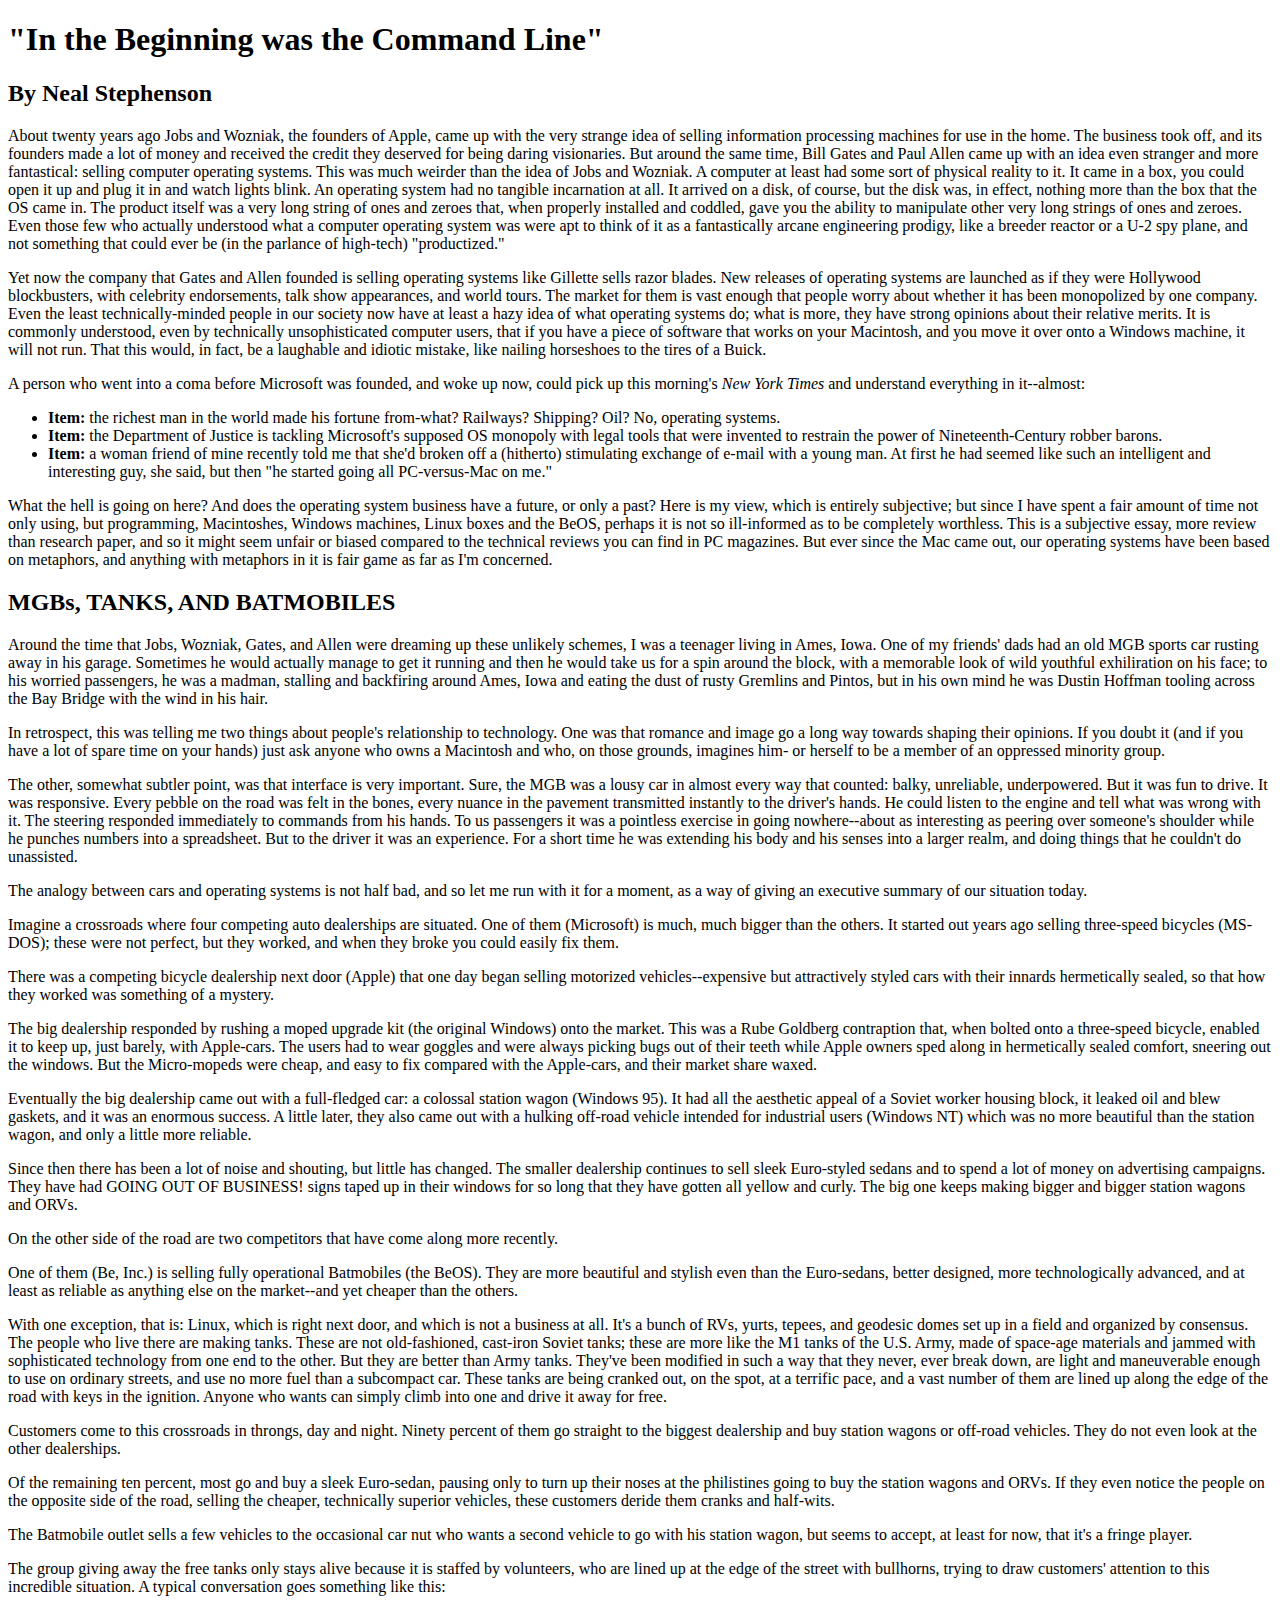
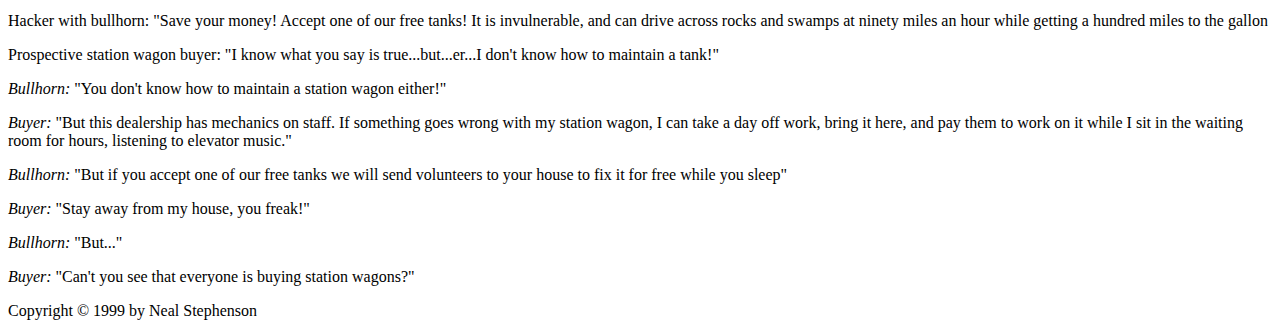
<file: week01/index.html>
<!DOCTYPE html>
<html>
<head>
<title>The Command Line</title>
</head>
<body>

<h1>"In the Beginning was the Command Line"</h1>

<h2>By Neal Stephenson</h2>

<p>About twenty years ago Jobs and Wozniak, the founders of Apple, came up with the very strange idea of selling information processing machines for use in the home. The business took off, and its founders made a lot of money and received the credit they deserved for being daring visionaries. But around the same time, Bill Gates and Paul Allen came up with an idea even stranger and more fantastical: selling computer operating systems. This was much weirder than the idea of Jobs and Wozniak. A computer at least had some sort of physical reality to it. It came in a box, you could open it up and plug it in and watch lights blink. An operating system had no tangible incarnation at all. It arrived on a disk, of course, but the disk was, in effect, nothing more than the box that the OS came in. The product itself was a very long string of ones and zeroes that, when properly installed and coddled, gave you the ability to manipulate other very long strings of ones and zeroes. Even those few who actually understood what a computer operating system was were apt to think of it as a fantastically arcane engineering prodigy, like a breeder reactor or a U-2 spy plane, and not something that could ever be (in the parlance of high-tech) "productized."</p>

<p>Yet now the company that Gates and Allen founded is selling operating systems like Gillette sells razor blades. New releases of operating systems are launched as if they were Hollywood blockbusters, with celebrity endorsements, talk show appearances, and world tours. The market for them is vast enough that people worry about whether it has been monopolized by one company. Even the least technically-minded people in our society now have at least a hazy idea of what operating systems do; what is more, they have strong opinions about their relative merits. It is commonly understood, even by technically unsophisticated computer users, that if you have a piece of software that works on your Macintosh, and you move it over onto a Windows machine, it will not run. That this would, in fact, be a laughable and idiotic mistake, like nailing horseshoes to the tires of a Buick.</p>

<p>A person who went into a coma before Microsoft was founded, and woke up now, could pick up this morning's <em>New York Times</em> and understand everything in it--almost:</p>

<ul>
  <li><strong>Item:</strong> the richest man in the world made his fortune from-what? Railways? Shipping? Oil? No, operating systems.</li>
  <li><strong>Item:</strong> the Department of Justice is tackling Microsoft's supposed OS monopoly with legal tools that were invented to restrain the power of Nineteenth-Century robber barons.</li>
  <li><strong>Item:</strong> a woman friend of mine recently told me that she'd broken off a (hitherto) stimulating exchange of e-mail with a young man. At first he had seemed like such an intelligent and interesting guy, she said, but then "he started going all PC-versus-Mac on me."</li>
</ul>

<p>What the hell is going on here? And does the operating system business have a future, or only a past? Here is my view, which is entirely subjective; but since I have spent a fair amount of time not only using, but programming, Macintoshes, Windows machines, Linux boxes and the BeOS, perhaps it is not so ill-informed as to be completely worthless. This is a subjective essay, more review than research paper, and so it might seem unfair or biased compared to the technical reviews you can find in PC magazines. But ever since the Mac came out, our operating systems have been based on metaphors, and anything with metaphors in it is fair game as far as I'm concerned.</p>

<h2>MGBs, TANKS, AND BATMOBILES</h2>

<p>Around the time that Jobs, Wozniak, Gates, and Allen were dreaming up these unlikely schemes, I was a teenager living in Ames, Iowa. One of my friends' dads had an old MGB sports car rusting away in his garage. Sometimes he would actually manage to get it running and then he would take us for a spin around the block, with a memorable look of wild youthful exhiliration on his face; to his worried passengers, he was a madman, stalling and backfiring around Ames, Iowa and eating the dust of rusty Gremlins and Pintos, but in his own mind he was Dustin Hoffman tooling across the Bay Bridge with the wind in his hair.</p>

<p>In retrospect, this was telling me two things about people's relationship to technology. One was that romance and image go a long way towards shaping their opinions. If you doubt it (and if you have a lot of spare time on your hands) just ask anyone who owns a Macintosh and who, on those grounds, imagines him- or herself to be a member of an oppressed minority group.</p>

<p>The other, somewhat subtler point, was that interface is very important. Sure, the MGB was a lousy car in almost every way that counted: balky, unreliable, underpowered. But it was fun to drive. It was responsive. Every pebble on the road was felt in the bones, every nuance in the pavement transmitted instantly to the driver's hands. He could listen to the engine and tell what was wrong with it. The steering responded immediately to commands from his hands. To us passengers it was a pointless exercise in going nowhere--about as interesting as peering over someone's shoulder while he punches numbers into a spreadsheet. But to the driver it was an experience. For a short time he was extending his body and his senses into a larger realm, and doing things that he couldn't do unassisted.</p>

<p>The analogy between cars and operating systems is not half bad, and so let me run with it for a moment, as a way of giving an executive summary of our situation today.</p>

<p>Imagine a crossroads where four competing auto dealerships are situated. One of them (Microsoft) is much, much bigger than the others. It started out years ago selling three-speed bicycles (MS-DOS); these were not perfect, but they worked, and when they broke you could easily fix them.</p>

<p>There was a competing bicycle dealership next door (Apple) that one day began selling motorized vehicles--expensive but attractively styled cars with their innards hermetically sealed, so that how they worked was something of a mystery.</p>

<p>The big dealership responded by rushing a moped upgrade kit (the original Windows) onto the market. This was a Rube Goldberg contraption that, when bolted onto a three-speed bicycle, enabled it to keep up, just barely, with Apple-cars. The users had to wear goggles and were always picking bugs out of their teeth while Apple owners sped along in hermetically sealed comfort, sneering out the windows. But the Micro-mopeds were cheap, and easy to fix compared with the Apple-cars, and their market share waxed.</p>

<p>Eventually the big dealership came out with a full-fledged car: a colossal station wagon (Windows 95). It had all the aesthetic appeal of a Soviet worker housing block, it leaked oil and blew gaskets, and it was an enormous success. A little later, they also came out with a hulking off-road vehicle intended for industrial users (Windows NT) which was no more beautiful than the station wagon, and only a little more reliable.</p>

<p>Since then there has been a lot of noise and shouting, but little has changed. The smaller dealership continues to sell sleek Euro-styled sedans and to spend a lot of money on advertising campaigns. They have had GOING OUT OF BUSINESS! signs taped up in their windows for so long that they have gotten all yellow and curly. The big one keeps making bigger and bigger station wagons and ORVs.</p>

<p>On the other side of the road are two competitors that have come along more recently.</p>

<p>One of them (Be, Inc.) is selling fully operational Batmobiles (the BeOS). They are more beautiful and stylish even than the Euro-sedans, better designed, more technologically advanced, and at least as reliable as anything else on the market--and yet cheaper than the others.</p>

<p>With one exception, that is: Linux, which is right next door, and which is not a business at all. It's a bunch of RVs, yurts, tepees, and geodesic domes set up in a field and organized by consensus. The people who live there are making tanks. These are not old-fashioned, cast-iron Soviet tanks; these are more like the M1 tanks of the U.S. Army, made of space-age materials and jammed with sophisticated technology from one end to the other. But they are better than Army tanks. They've been modified in such a way that they never, ever break down, are light and maneuverable enough to use on ordinary streets, and use no more fuel than a subcompact car. These tanks are being cranked out, on the spot, at a terrific pace, and a vast number of them are lined up along the edge of the road with keys in the ignition. Anyone who wants can simply climb into one and drive it away for free.</p>

<p>Customers come to this crossroads in throngs, day and night. Ninety percent of them go straight to the biggest dealership and buy station wagons or off-road vehicles. They do not even look at the other dealerships.</p>

<p>Of the remaining ten percent, most go and buy a sleek Euro-sedan, pausing only to turn up their noses at the philistines going to buy the station wagons and ORVs. If they even notice the people on the opposite side of the road, selling the cheaper, technically superior vehicles, these customers deride them cranks and half-wits.</p>

<p>The Batmobile outlet sells a few vehicles to the occasional car nut who wants a second vehicle to go with his station wagon, but seems to accept, at least for now, that it's a fringe player.</p>

<p>The group giving away the free tanks only stays alive because it is staffed by volunteers, who are lined up at the edge of the street with bullhorns, trying to draw customers' attention to this incredible situation. A typical conversation goes something like this:</p>

<p>Hacker with bullhorn: "Save your money! Accept one of our free tanks! It is invulnerable, and can drive across rocks and swamps at ninety miles an hour while getting a hundred miles to the gallon</p>

<p>Prospective station wagon buyer: "I know what you say is true...but...er...I don't know how to maintain a tank!"</p>

<p><em>Bullhorn:</em> "You don't know how to maintain a station wagon either!"</p>

<p><em>Buyer:</em> "But this dealership has mechanics on staff. If something goes wrong with my station wagon, I can take a day off work, bring it here, and pay them to work on it while I sit in the waiting room for hours, listening to elevator music."</p>

<p><em>Bullhorn:</em> "But if you accept one of our free tanks we will send volunteers to your house to fix it for free while you sleep"</p>

<p><em>Buyer:</em> "Stay away from my house, you freak!"</p>

<p><em>Bullhorn:</em> "But..."</p>

<p><em>Buyer:</em> "Can't you see that everyone is buying station wagons?"</p>

<p>Copyright &copy; 1999 by Neal Stephenson</p>
</body>
</html>
</file>
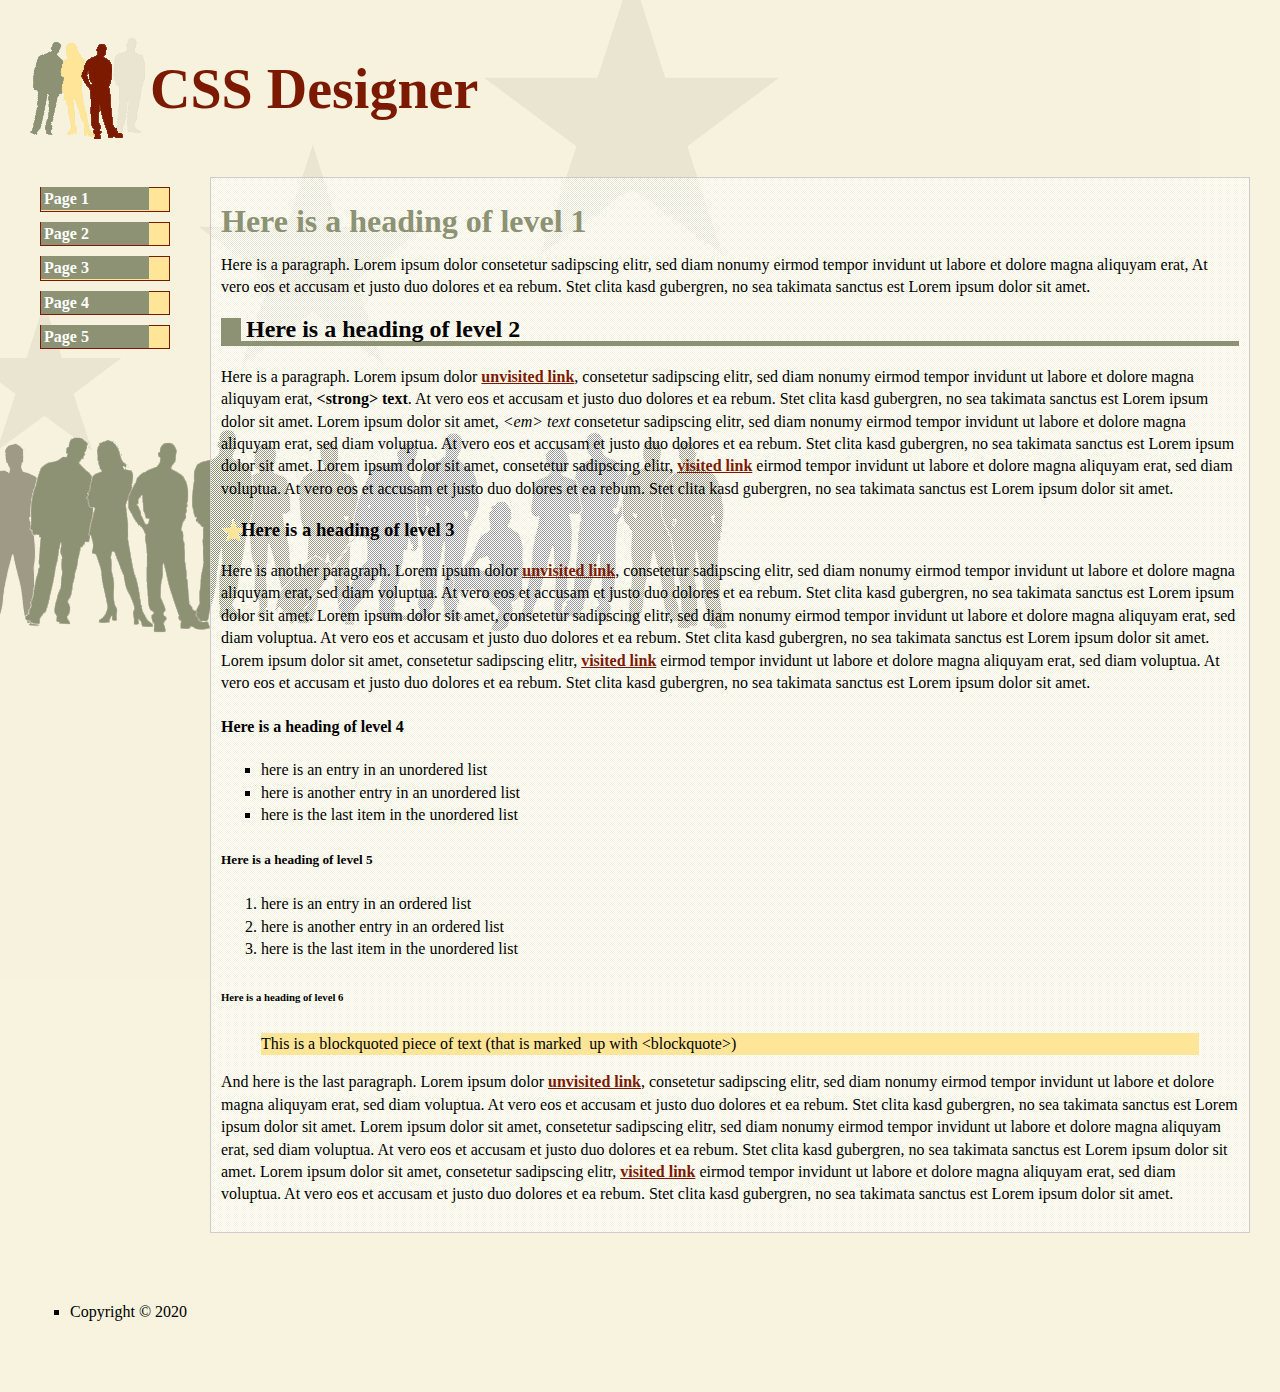
<file: week03/index.html>
<!doctype html>
<html>
   <head>
      <meta charset="utf-8">
      <title>CSS Designer</title>
      <link href="styles.css" rel="stylesheet" type="text/css" />
   </head>
   <body>
      <header>
         <h1>CSS Designer</h1>
      </header>
      <section id="container">
      <nav>
         <ul>
            <li><a href="#">Page 1</a></li>
            <li><a href="#">Page 2</a></li>
            <li><a href="#">Page 3</a></li>
            <li><a href="#">Page 4</a></li>
            <li><a href="#">Page 5</a></li>
         </ul>
      </nav>
      <article id="content">
         <h1>Here is a heading of level 1</h1>
         <p>Here is a paragraph. Lorem ipsum dolor consetetur sadipscing elitr,  sed diam nonumy eirmod tempor invidunt ut labore et dolore magna aliquyam erat,  At vero eos et accusam et justo duo dolores et ea rebum. Stet clita kasd gubergren, no sea takimata sanctus est Lorem ipsum dolor sit amet. </p>
         <h2>Here is a heading of level 2</h2>
         <p>Here is a paragraph. Lorem ipsum dolor <a href="unvisitedpage.html">unvisited link</a>, consetetur sadipscing elitr,  sed diam nonumy eirmod tempor invidunt ut labore et dolore magna aliquyam erat, <strong>&lt;strong&gt; text</strong>. At vero eos et accusam et justo duo dolores et ea rebum. Stet clita kasd gubergren, no sea takimata sanctus est Lorem ipsum dolor sit amet. Lorem ipsum dolor sit amet, <em>&lt;em&gt; text</em> consetetur sadipscing elitr,  sed diam nonumy eirmod tempor invidunt ut labore et dolore magna aliquyam erat, sed diam voluptua. At vero eos et accusam et justo duo dolores et ea rebum. Stet clita kasd gubergren, no sea takimata sanctus est Lorem ipsum dolor sit amet. Lorem ipsum dolor sit amet, consetetur sadipscing elitr, <a href="#">visited link</a> eirmod tempor invidunt ut labore et dolore magna aliquyam erat, sed diam voluptua. At vero eos et accusam et justo duo dolores et ea rebum. Stet clita kasd gubergren, no sea takimata sanctus est Lorem ipsum dolor sit amet.</p>
         <h3>Here is a heading of level 3</h3>
         <p>Here is another paragraph. Lorem ipsum dolor <a href="unvisitedpage.html">unvisited link</a>, consetetur sadipscing elitr,  sed diam nonumy eirmod tempor invidunt ut labore et dolore magna aliquyam erat, sed diam voluptua. At vero eos et accusam et justo duo dolores et ea rebum. Stet clita kasd gubergren, no sea takimata sanctus est Lorem ipsum dolor sit amet. Lorem ipsum dolor sit amet, consetetur sadipscing elitr,  sed diam nonumy eirmod tempor invidunt ut labore et dolore magna aliquyam erat, sed diam voluptua. At vero eos et accusam et justo duo dolores et ea rebum. Stet clita kasd gubergren, no sea takimata sanctus est Lorem ipsum dolor sit amet. Lorem ipsum dolor sit amet, consetetur sadipscing elitr, <a href="#">visited link</a> eirmod tempor invidunt ut labore et dolore magna aliquyam erat, sed diam voluptua. At vero eos et accusam et justo duo dolores et ea rebum. Stet clita kasd gubergren, no sea takimata sanctus est Lorem ipsum dolor sit amet.</p>
         <h4>Here is a heading of level 4</h4>
         <ul>
            <li>here is an entry in an unordered list</li>
            <li>here is another entry in an unordered list</li>
            <li>here is the last item in the unordered list</li>
         </ul>
         <h5>Here is a heading of level 5</h5>
         <ol>
            <li>here is an entry in an ordered list</li>
            <li>here is another entry in an ordered list</li>
            <li>here is the last item in the unordered list</li>
         </ol>
         <h6>Here is a heading of level 6</h6>
         <blockquote> This is a blockquoted piece of text (that is marked&nbsp; up with &lt;blockquote&gt;) </blockquote>
         <p>And here is the last paragraph. Lorem ipsum dolor <a href="unvisitedpage.html">unvisited link</a>, consetetur sadipscing elitr,  sed diam nonumy eirmod tempor invidunt ut labore et dolore magna aliquyam erat, sed diam voluptua. At vero eos et accusam et justo duo dolores et ea rebum. Stet clita kasd gubergren, no sea takimata sanctus est Lorem ipsum dolor sit amet. Lorem ipsum dolor sit amet, consetetur sadipscing elitr,  sed diam nonumy eirmod tempor invidunt ut labore et dolore magna aliquyam erat, sed diam voluptua. At vero eos et accusam et justo duo dolores et ea rebum. Stet clita kasd gubergren, no sea takimata sanctus est Lorem ipsum dolor sit amet. Lorem ipsum dolor sit amet, consetetur sadipscing elitr, <a href="#">visited link</a> eirmod tempor invidunt ut labore et dolore magna aliquyam erat, sed diam voluptua. At vero eos et accusam et justo duo dolores et ea rebum. Stet clita kasd gubergren, no sea takimata sanctus est Lorem ipsum dolor sit amet.</p>
      </article>
      </section>
      <footer>
         <ul>
            <li>Copyright &copy; 2020</li>
         </ul>
      </footer>
   </body>
</html>
</file>
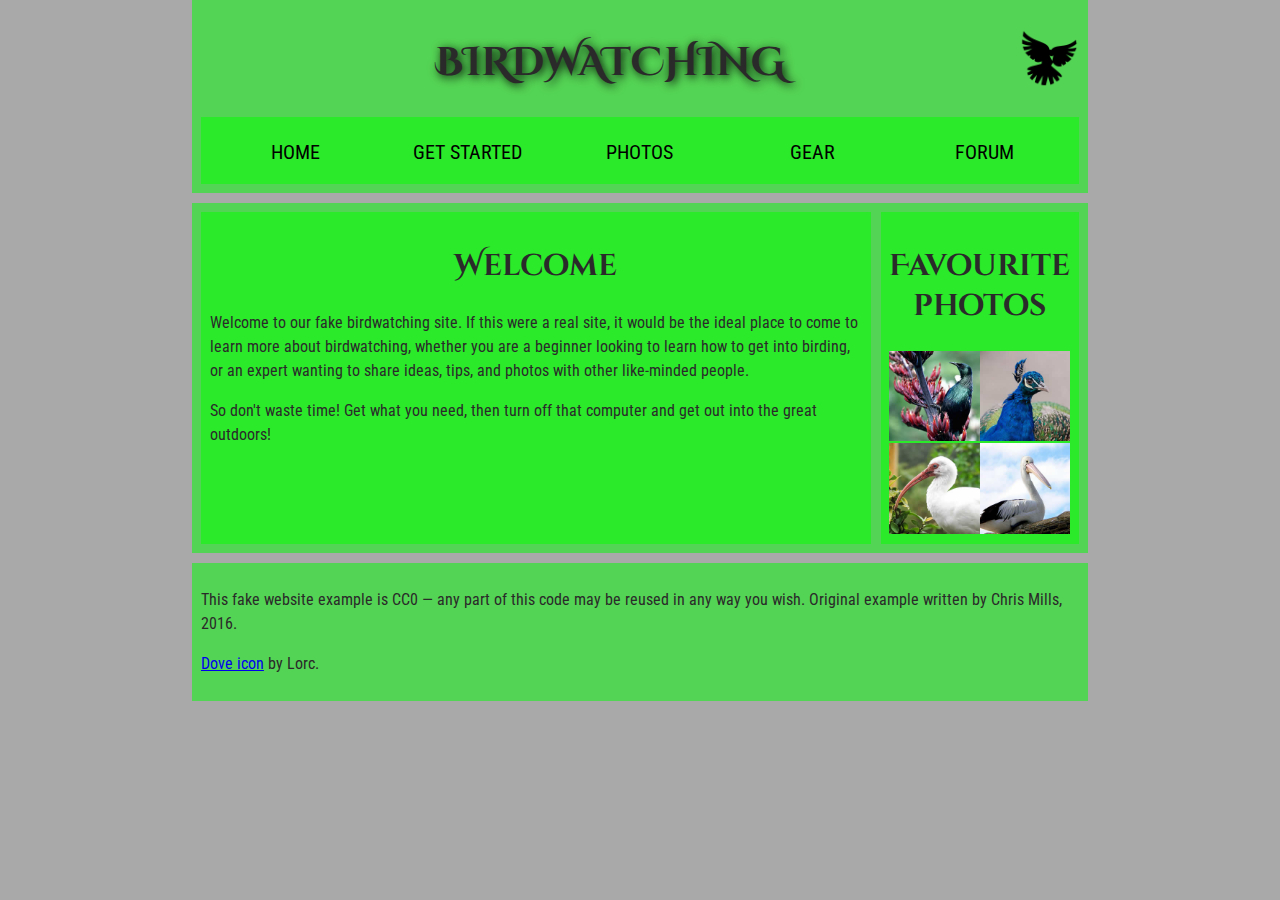
<file: week04/index.html>
<!DOCTYPE html>
<html>
  <head>
    <meta charset="utf-8">
    <title>Birdwatching</title>
    <link href="https://fonts.googleapis.com/css?family=Roboto+Condensed:300|Cinzel+Decorative:700" rel="stylesheet">
    <link rel="stylesheet" href="styles.css">
    <!--[if lt IE 9]>
      <script src="//html5shiv.googlecode.com/svn/trunk/html5.js"></script>
    <![endif]-->
  </head>

  <body>
      <header>
      <h1>Birdwatching</h1>
      <img src="dove.png" alt="a simple dove logo">

      <nav>
      <ul>
        <li><span>Home</span></li>
        <li><a href="#">Get started</a></li>
        <li><a href="#">Photos</a></li>
        <li><a href="#">Gear</a></li>
        <li><a href="#">Forum</a></li>
      </ul>
      </nav>
      </header>

      <main>
      <section>
      <h2>Welcome</h2>

      <p>Welcome to our fake birdwatching site. If this were a real site, it would be the ideal place to come to learn more about birdwatching, whether you are a beginner looking to learn how to get into birding, or an expert wanting to share ideas, tips, and photos with other like-minded people.</p>

      <p>So don't waste time! Get what you need, then turn off that computer and get out into the great outdoors!</p>
      </section>
      <aside>
      <h2>Favourite photos</h2>

      <a href="favorite-1.jpg"><img src="favorite-1_th.jpg" alt="Small black bird, black claws, long black slender beak, links to larger version of the image"></a>
      <a href="favorite-2.jpg"><img src="favorite-2_th.jpg" alt="Top half of a pretty bird with bright blue plumage on neck, light colored beak, blue headdress, links to larger version of the image"></a>
      <a href="favorite-3.jpg"><img src="favorite-3_th.jpg" alt="Top half of a large bird with white plumage, very long curved narrow light colored break, links to larger version of the image"></a>
      <a href="favorite-4.jpg"><img src="favorite-4_th.jpg" alt="Large bird, mostly white plumage with black plumage on back and rear, long straight white beak, links to larger version of the image"></a>
      </aside>
      </main>
      
      <footer>
      <p>This fake website example is CC0 — any part of this code may be reused in any way you wish. Original example written by Chris Mills, 2016.</p>

      <p><a href="http://game-icons.net/lorc/originals/dove.html">Dove icon</a> by Lorc.</p>
      </footer>
  </body>
</html>
</file>
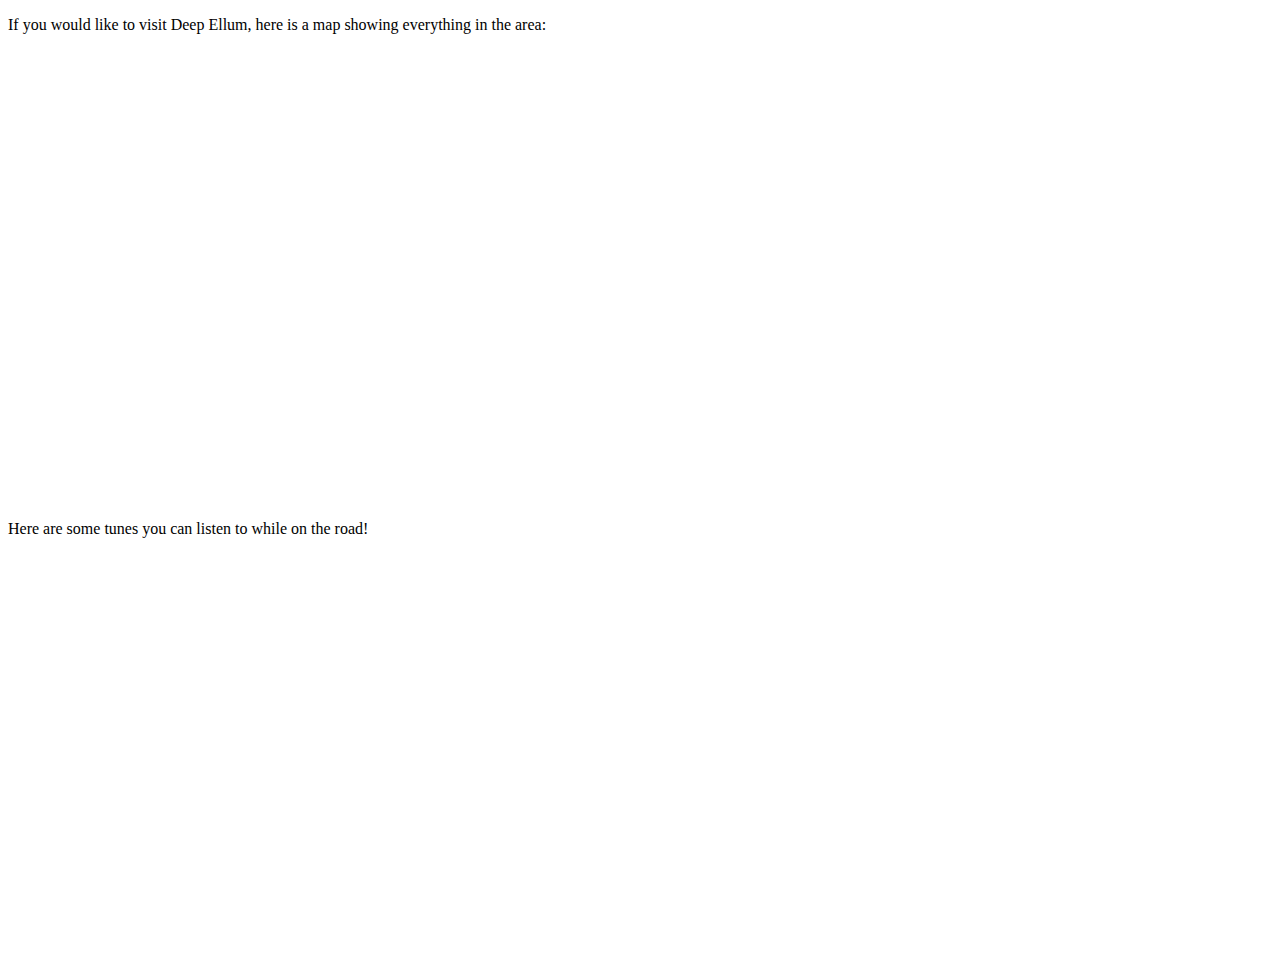
<file: week08/index.html>
<!doctype html>

<html lang="en">
<head>
  <meta charset="utf-8">
  <meta name="viewport" content="width=device-width, initial-scale=1">

  <title>Using API's</title>
  
  <link rel="icon" href="/favicon.ico">
  <link rel="icon" href="/favicon.svg" type="image/svg+xml">
  <link rel="apple-touch-icon" href="/apple-touch-icon.png">

  <link rel="stylesheet" href="">

</head>

<body>
  <p> If you would like to visit Deep Ellum, here is a map showing everything in the area: </p>
  
  <iframe src="https://www.google.com/maps/embed?pb=!1m18!1m12!1m3!1d13417.401929740843!2d-96.78822322540333!3d32.78296498567167!2m3!1f0!2f0!3f0!3m2!1i1024!2i768!4f13.1!3m3!1m2!1s0x864e98c287143b15%3A0xfe03a9caad8ff0cb!2sDeep%20Ellum%2C%20Dallas%2C%20TX!5e0!3m2!1sen!2sus!4v1634085283101!5m2!1sen!2sus" width="750" height="450" style="border:0;" allowfullscreen="" loading="lazy"></iframe>
  
  <p> Here are some tunes you can listen to while on the road! </p>
 
 <iframe src="https://open.spotify.com/embed/playlist/37i9dQZF1DWSUur0QPPsOn" width="50%" height="400" frameBorder="0" allowfullscreen="" allow="autoplay; clipboard-write; encrypted-media; fullscreen; picture-in-picture"></iframe>
  
  

</body>
</html>
</file>
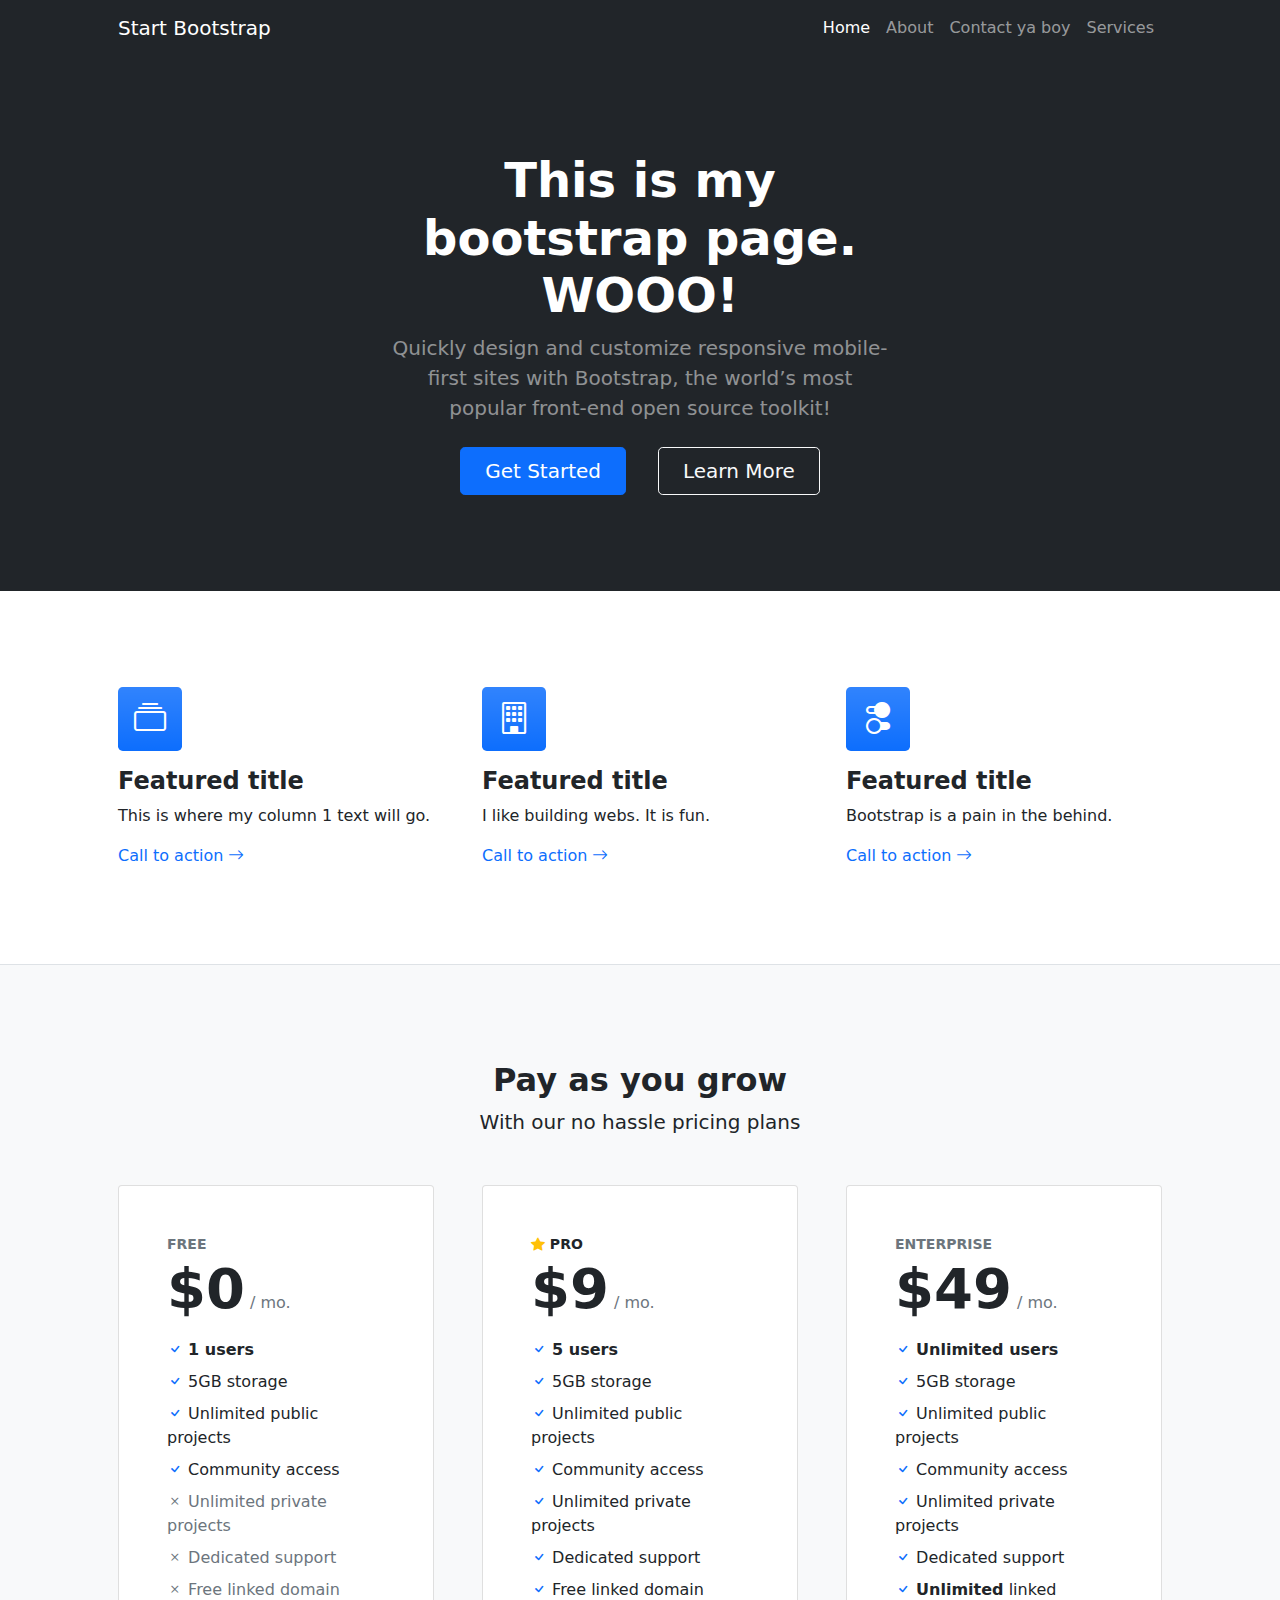
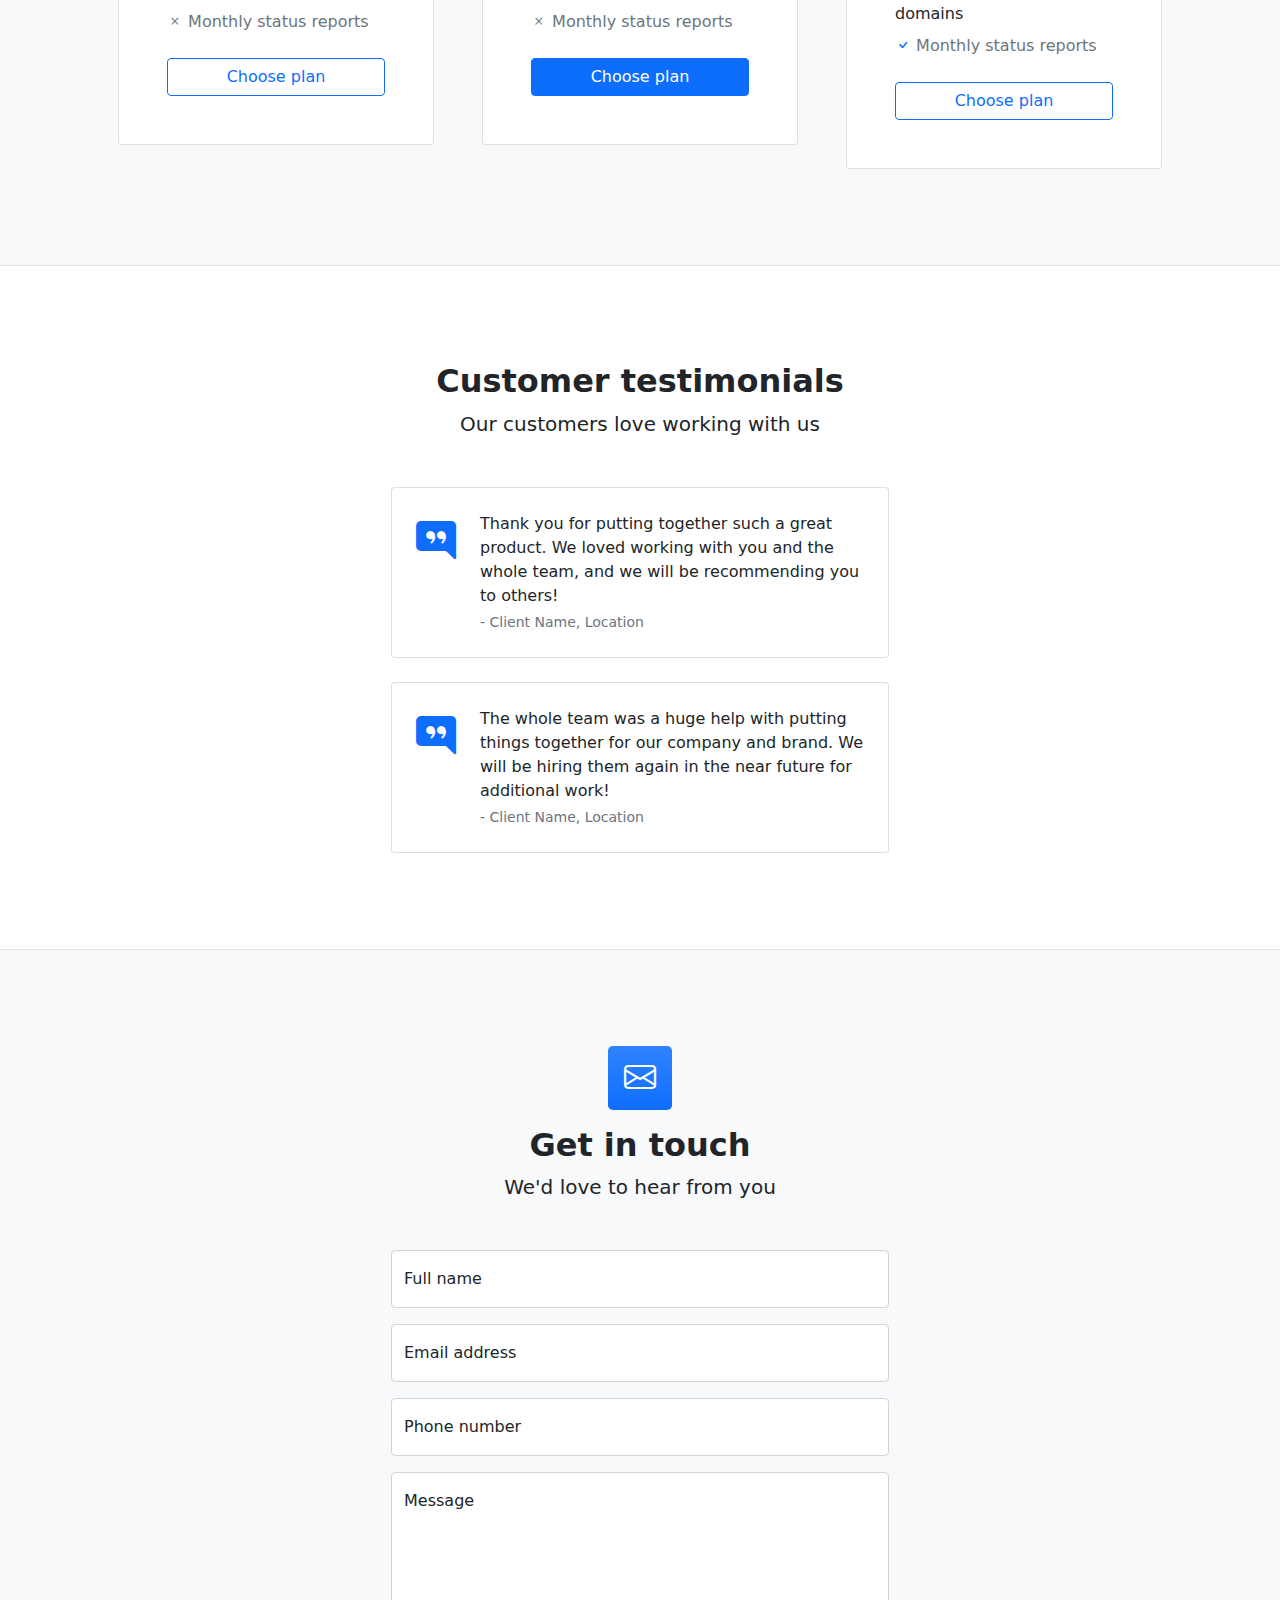
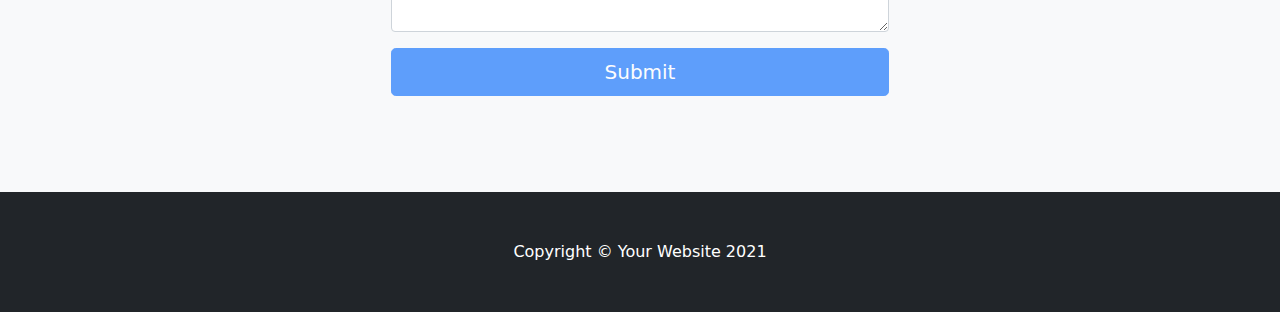
<file: week06/bootstrap/index.html>
<!DOCTYPE html>
<html lang="en">
    <head>
        <meta charset="utf-8" />
        <meta name="viewport" content="width=device-width, initial-scale=1, shrink-to-fit=no" />
        <meta name="description" content="" />
        <meta name="author" content="" />
        <title>Business Frontpage - Start Bootstrap Template</title>
        <!-- Favicon-->
        <link rel="icon" type="image/x-icon" href="assets/favicon.ico" />
        <!-- Bootstrap icons-->
        <link href="https://cdn.jsdelivr.net/npm/bootstrap-icons@1.4.1/font/bootstrap-icons.css" rel="stylesheet" />
        <!-- Core theme CSS (includes Bootstrap)-->
        <link href="css/styles.css" rel="stylesheet" />
    </head>
    <body>
        <!-- Responsive navbar-->
        <nav class="navbar navbar-expand-lg navbar-dark bg-dark">
            <div class="container px-5">
                <a class="navbar-brand" href="#!">Start Bootstrap</a>
                <button class="navbar-toggler" type="button" data-bs-toggle="collapse" data-bs-target="#navbarSupportedContent" aria-controls="navbarSupportedContent" aria-expanded="false" aria-label="Toggle navigation"><span class="navbar-toggler-icon"></span></button>
                <div class="collapse navbar-collapse" id="navbarSupportedContent">
                    <ul class="navbar-nav ms-auto mb-2 mb-lg-0">
                        <li class="nav-item"><a class="nav-link active" aria-current="page" href="#!">Home</a></li>
                        <li class="nav-item"><a class="nav-link" href="#!">About</a></li>
                        <li class="nav-item"><a class="nav-link" href="#!">Contact ya boy</a></li>
                        <li class="nav-item"><a class="nav-link" href="#!">Services</a></li>
                    </ul>
                </div>
            </div>
        </nav>
        <!-- Header-->
        <header class="bg-dark py-5">
            <div class="container px-5">
                <div class="row gx-5 justify-content-center">
                    <div class="col-lg-6">
                        <div class="text-center my-5">
                            <h1 class="display-5 fw-bolder text-white mb-2">This is my bootstrap page. WOOO!</h1>
                            <p class="lead text-white-50 mb-4">Quickly design and customize responsive mobile-first sites with Bootstrap, the world’s most popular front-end open source toolkit!</p>
                            <div class="d-grid gap-3 d-sm-flex justify-content-sm-center">
                                <a class="btn btn-primary btn-lg px-4 me-sm-3" href="#features">Get Started</a>
                                <a class="btn btn-outline-light btn-lg px-4" href="#!">Learn More</a>
                            </div>
                        </div>
                    </div>
                </div>
            </div>
        </header>
        <!-- Features section-->
        <section class="py-5 border-bottom" id="features">
            <div class="container px-5 my-5">
                <div class="row gx-5">
                    <div class="col-lg-4 mb-5 mb-lg-0">
                        <div class="feature bg-primary bg-gradient text-white rounded-3 mb-3"><i class="bi bi-collection"></i></div>
                        <h2 class="h4 fw-bolder">Featured title</h2>
                        <p>This is where my column 1 text will go.</p>
                        <a class="text-decoration-none" href="#!">
                            Call to action
                            <i class="bi bi-arrow-right"></i>
                        </a>
                    </div>
                    <div class="col-lg-4 mb-5 mb-lg-0">
                        <div class="feature bg-primary bg-gradient text-white rounded-3 mb-3"><i class="bi bi-building"></i></div>
                        <h2 class="h4 fw-bolder">Featured title</h2>
                        <p>I like building webs. It is fun.</p>
                        <a class="text-decoration-none" href="#!">
                            Call to action
                            <i class="bi bi-arrow-right"></i>
                        </a>
                    </div>
                    <div class="col-lg-4">
                        <div class="feature bg-primary bg-gradient text-white rounded-3 mb-3"><i class="bi bi-toggles2"></i></div>
                        <h2 class="h4 fw-bolder">Featured title</h2>
                        <p>Bootstrap is a pain in the behind.</p>
                        <a class="text-decoration-none" href="#!">
                            Call to action
                            <i class="bi bi-arrow-right"></i>
                        </a>
                    </div>
                </div>
            </div>
        </section>
        <!-- Pricing section-->
        <section class="bg-light py-5 border-bottom">
            <div class="container px-5 my-5">
                <div class="text-center mb-5">
                    <h2 class="fw-bolder">Pay as you grow</h2>
                    <p class="lead mb-0">With our no hassle pricing plans</p>
                </div>
                <div class="row gx-5 justify-content-center">
                    <!-- Pricing card free-->
                    <div class="col-lg-6 col-xl-4">
                        <div class="card mb-5 mb-xl-0">
                            <div class="card-body p-5">
                                <div class="small text-uppercase fw-bold text-muted">Free</div>
                                <div class="mb-3">
                                    <span class="display-4 fw-bold">$0</span>
                                    <span class="text-muted">/ mo.</span>
                                </div>
                                <ul class="list-unstyled mb-4">
                                    <li class="mb-2">
                                        <i class="bi bi-check text-primary"></i>
                                        <strong>1 users</strong>
                                    </li>
                                    <li class="mb-2">
                                        <i class="bi bi-check text-primary"></i>
                                        5GB storage
                                    </li>
                                    <li class="mb-2">
                                        <i class="bi bi-check text-primary"></i>
                                        Unlimited public projects
                                    </li>
                                    <li class="mb-2">
                                        <i class="bi bi-check text-primary"></i>
                                        Community access
                                    </li>
                                    <li class="mb-2 text-muted">
                                        <i class="bi bi-x"></i>
                                        Unlimited private projects
                                    </li>
                                    <li class="mb-2 text-muted">
                                        <i class="bi bi-x"></i>
                                        Dedicated support
                                    </li>
                                    <li class="mb-2 text-muted">
                                        <i class="bi bi-x"></i>
                                        Free linked domain
                                    </li>
                                    <li class="text-muted">
                                        <i class="bi bi-x"></i>
                                        Monthly status reports
                                    </li>
                                </ul>
                                <div class="d-grid"><a class="btn btn-outline-primary" href="#!">Choose plan</a></div>
                            </div>
                        </div>
                    </div>
                    <!-- Pricing card pro-->
                    <div class="col-lg-6 col-xl-4">
                        <div class="card mb-5 mb-xl-0">
                            <div class="card-body p-5">
                                <div class="small text-uppercase fw-bold">
                                    <i class="bi bi-star-fill text-warning"></i>
                                    Pro
                                </div>
                                <div class="mb-3">
                                    <span class="display-4 fw-bold">$9</span>
                                    <span class="text-muted">/ mo.</span>
                                </div>
                                <ul class="list-unstyled mb-4">
                                    <li class="mb-2">
                                        <i class="bi bi-check text-primary"></i>
                                        <strong>5 users</strong>
                                    </li>
                                    <li class="mb-2">
                                        <i class="bi bi-check text-primary"></i>
                                        5GB storage
                                    </li>
                                    <li class="mb-2">
                                        <i class="bi bi-check text-primary"></i>
                                        Unlimited public projects
                                    </li>
                                    <li class="mb-2">
                                        <i class="bi bi-check text-primary"></i>
                                        Community access
                                    </li>
                                    <li class="mb-2">
                                        <i class="bi bi-check text-primary"></i>
                                        Unlimited private projects
                                    </li>
                                    <li class="mb-2">
                                        <i class="bi bi-check text-primary"></i>
                                        Dedicated support
                                    </li>
                                    <li class="mb-2">
                                        <i class="bi bi-check text-primary"></i>
                                        Free linked domain
                                    </li>
                                    <li class="text-muted">
                                        <i class="bi bi-x"></i>
                                        Monthly status reports
                                    </li>
                                </ul>
                                <div class="d-grid"><a class="btn btn-primary" href="#!">Choose plan</a></div>
                            </div>
                        </div>
                    </div>
                    <!-- Pricing card enterprise-->
                    <div class="col-lg-6 col-xl-4">
                        <div class="card">
                            <div class="card-body p-5">
                                <div class="small text-uppercase fw-bold text-muted">Enterprise</div>
                                <div class="mb-3">
                                    <span class="display-4 fw-bold">$49</span>
                                    <span class="text-muted">/ mo.</span>
                                </div>
                                <ul class="list-unstyled mb-4">
                                    <li class="mb-2">
                                        <i class="bi bi-check text-primary"></i>
                                        <strong>Unlimited users</strong>
                                    </li>
                                    <li class="mb-2">
                                        <i class="bi bi-check text-primary"></i>
                                        5GB storage
                                    </li>
                                    <li class="mb-2">
                                        <i class="bi bi-check text-primary"></i>
                                        Unlimited public projects
                                    </li>
                                    <li class="mb-2">
                                        <i class="bi bi-check text-primary"></i>
                                        Community access
                                    </li>
                                    <li class="mb-2">
                                        <i class="bi bi-check text-primary"></i>
                                        Unlimited private projects
                                    </li>
                                    <li class="mb-2">
                                        <i class="bi bi-check text-primary"></i>
                                        Dedicated support
                                    </li>
                                    <li class="mb-2">
                                        <i class="bi bi-check text-primary"></i>
                                        <strong>Unlimited</strong>
                                        linked domains
                                    </li>
                                    <li class="text-muted">
                                        <i class="bi bi-check text-primary"></i>
                                        Monthly status reports
                                    </li>
                                </ul>
                                <div class="d-grid"><a class="btn btn-outline-primary" href="#!">Choose plan</a></div>
                            </div>
                        </div>
                    </div>
                </div>
            </div>
        </section>
        <!-- Testimonials section-->
        <section class="py-5 border-bottom">
            <div class="container px-5 my-5 px-5">
                <div class="text-center mb-5">
                    <h2 class="fw-bolder">Customer testimonials</h2>
                    <p class="lead mb-0">Our customers love working with us</p>
                </div>
                <div class="row gx-5 justify-content-center">
                    <div class="col-lg-6">
                        <!-- Testimonial 1-->
                        <div class="card mb-4">
                            <div class="card-body p-4">
                                <div class="d-flex">
                                    <div class="flex-shrink-0"><i class="bi bi-chat-right-quote-fill text-primary fs-1"></i></div>
                                    <div class="ms-4">
                                        <p class="mb-1">Thank you for putting together such a great product. We loved working with you and the whole team, and we will be recommending you to others!</p>
                                        <div class="small text-muted">- Client Name, Location</div>
                                    </div>
                                </div>
                            </div>
                        </div>
                        <!-- Testimonial 2-->
                        <div class="card">
                            <div class="card-body p-4">
                                <div class="d-flex">
                                    <div class="flex-shrink-0"><i class="bi bi-chat-right-quote-fill text-primary fs-1"></i></div>
                                    <div class="ms-4">
                                        <p class="mb-1">The whole team was a huge help with putting things together for our company and brand. We will be hiring them again in the near future for additional work!</p>
                                        <div class="small text-muted">- Client Name, Location</div>
                                    </div>
                                </div>
                            </div>
                        </div>
                    </div>
                </div>
            </div>
        </section>
        <!-- Contact section-->
        <section class="bg-light py-5">
            <div class="container px-5 my-5 px-5">
                <div class="text-center mb-5">
                    <div class="feature bg-primary bg-gradient text-white rounded-3 mb-3"><i class="bi bi-envelope"></i></div>
                    <h2 class="fw-bolder">Get in touch</h2>
                    <p class="lead mb-0">We'd love to hear from you</p>
                </div>
                <div class="row gx-5 justify-content-center">
                    <div class="col-lg-6">
                        <!-- * * * * * * * * * * * * * * *-->
                        <!-- * * SB Forms Contact Form * *-->
                        <!-- * * * * * * * * * * * * * * *-->
                        <!-- This form is pre-integrated with SB Forms.-->
                        <!-- To make this form functional, sign up at-->
                        <!-- https://startbootstrap.com/solution/contact-forms-->
                        <!-- to get an API token!-->
                        <form id="contactForm" data-sb-form-api-token="API_TOKEN">
                            <!-- Name input-->
                            <div class="form-floating mb-3">
                                <input class="form-control" id="name" type="text" placeholder="Enter your name..." data-sb-validations="required" />
                                <label for="name">Full name</label>
                                <div class="invalid-feedback" data-sb-feedback="name:required">A name is required.</div>
                            </div>
                            <!-- Email address input-->
                            <div class="form-floating mb-3">
                                <input class="form-control" id="email" type="email" placeholder="name@example.com" data-sb-validations="required,email" />
                                <label for="email">Email address</label>
                                <div class="invalid-feedback" data-sb-feedback="email:required">An email is required.</div>
                                <div class="invalid-feedback" data-sb-feedback="email:email">Email is not valid.</div>
                            </div>
                            <!-- Phone number input-->
                            <div class="form-floating mb-3">
                                <input class="form-control" id="phone" type="tel" placeholder="(123) 456-7890" data-sb-validations="required" />
                                <label for="phone">Phone number</label>
                                <div class="invalid-feedback" data-sb-feedback="phone:required">A phone number is required.</div>
                            </div>
                            <!-- Message input-->
                            <div class="form-floating mb-3">
                                <textarea class="form-control" id="message" type="text" placeholder="Enter your message here..." style="height: 10rem" data-sb-validations="required"></textarea>
                                <label for="message">Message</label>
                                <div class="invalid-feedback" data-sb-feedback="message:required">A message is required.</div>
                            </div>
                            <!-- Submit success message-->
                            <!---->
                            <!-- This is what your users will see when the form-->
                            <!-- has successfully submitted-->
                            <div class="d-none" id="submitSuccessMessage">
                                <div class="text-center mb-3">
                                    <div class="fw-bolder">Form submission successful!</div>
                                    To activate this form, sign up at
                                    <br />
                                    <a href="https://startbootstrap.com/solution/contact-forms">https://startbootstrap.com/solution/contact-forms</a>
                                </div>
                            </div>
                            <!-- Submit error message-->
                            <!---->
                            <!-- This is what your users will see when there is-->
                            <!-- an error submitting the form-->
                            <div class="d-none" id="submitErrorMessage"><div class="text-center text-danger mb-3">Error sending message!</div></div>
                            <!-- Submit Button-->
                            <div class="d-grid"><button class="btn btn-primary btn-lg disabled" id="submitButton" type="submit">Submit</button></div>
                        </form>
                    </div>
                </div>
            </div>
        </section>
        <!-- Footer-->
        <footer class="py-5 bg-dark">
            <div class="container px-5"><p class="m-0 text-center text-white">Copyright &copy; Your Website 2021</p></div>
        </footer>
        <!-- Bootstrap core JS-->
        <script src="https://cdn.jsdelivr.net/npm/bootstrap@5.1.1/dist/js/bootstrap.bundle.min.js"></script>
        <!-- Core theme JS-->
        <script src="js/scripts.js"></script>
        <!-- * * * * * * * * * * * * * * * * * * * * * * * * * * * * * * * * * * * * * * * *-->
        <!-- * *                               SB Forms JS                               * *-->
        <!-- * * Activate your form at https://startbootstrap.com/solution/contact-forms * *-->
        <!-- * * * * * * * * * * * * * * * * * * * * * * * * * * * * * * * * * * * * * * * *-->
        <script src="https://cdn.startbootstrap.com/sb-forms-latest.js"></script>
    </body>
</html>
</file>
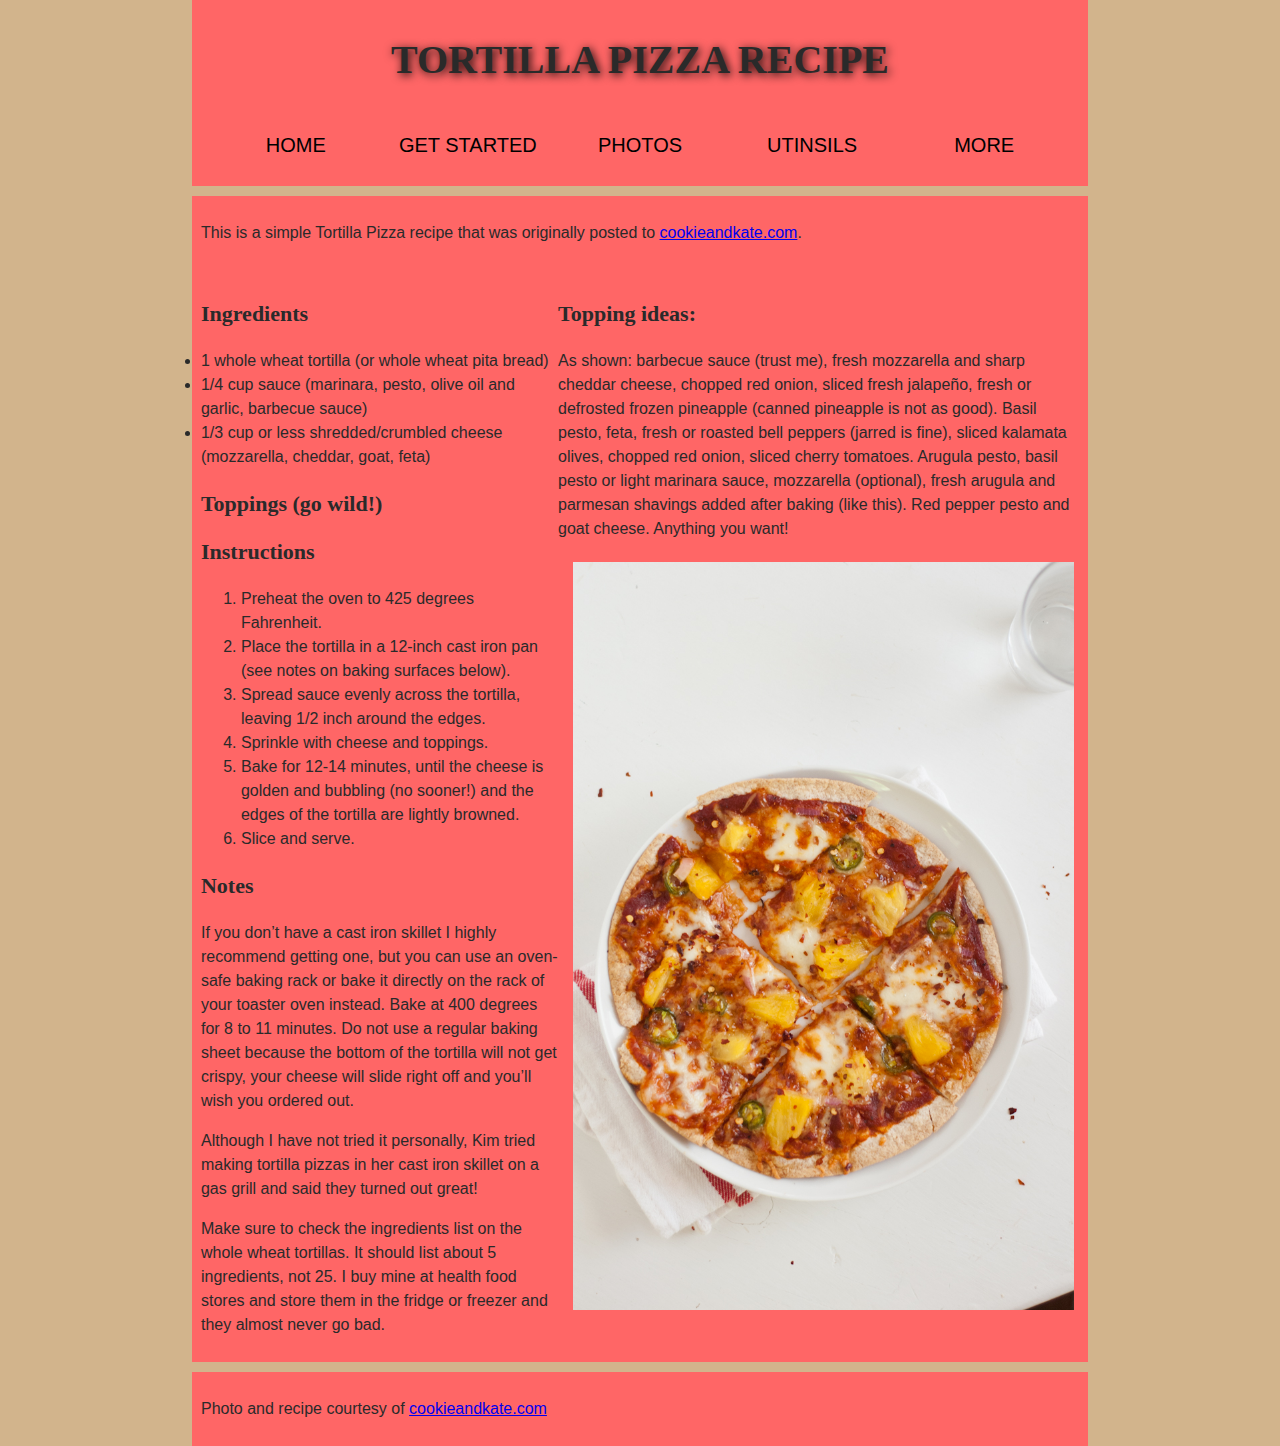
<file: week04/recipe.html>
<!DOCTYPE html>
<!--
     Name: Jesus M. Armendariz
     Date: 09/16/2021
     Section: ITSE-1411

     This is an example of a Tortilla Pizza recipe.
-->

<html lang="en-us">
  <head>
    <meta charset="utf-8">
    <link rel="stylesheet" href="style1.css">
    <title>Tortilla Pizza Recipe</title>
  </head>


 <body>
   <header>
     <h1> Tortilla Pizza Recipe </h1>
     <nav>
     <ul>
       <li><span>Home</span></li>
       <li><a href="#">Get started</a></li>
       <li><a href="#">Photos</a></li>
       <li><a href="#">Utinsils</a></li>
       <li><a href="#">More</a></li>
     </ul>
     </nav>
 </header>
 <section>
 <p>This is a simple Tortilla Pizza recipe that was originally posted to <a href="https://cookieandkate.com/">cookieandkate.com</a>.</p>
 </section>
    <main>
    <div>
  <h3>Ingredients</h3>
    <li>1 whole wheat tortilla (or whole wheat pita bread)</li>
    <li>1/4 cup sauce (marinara, pesto, olive oil and garlic, barbecue sauce)</li>
    <li>1/3 cup or less shredded/crumbled cheese (mozzarella, cheddar, goat, feta)</li>
    <h3>Toppings (go wild!)</h3>

    <h3>Instructions</h3>
    <ol>
      <li>Preheat the oven to 425 degrees Fahrenheit.</li>
      <li>Place the tortilla in a 12-inch cast iron pan (see notes on baking surfaces below).</li>
      <li>Spread sauce evenly across the tortilla, leaving 1/2 inch around the edges. </li>
      <li>Sprinkle with cheese and toppings. </li>
<li>Bake for 12-14 minutes, until the cheese is golden and bubbling (no sooner!) and the edges of the tortilla are lightly browned.</li>
  <li>Slice and serve.</li>
</ol>

  <h3>Notes</h3>
<p>If you don’t have a cast iron skillet I highly recommend getting one, but you can use an oven-safe baking rack or bake it directly on the rack of your toaster oven instead. Bake at 400 degrees for 8 to 11 minutes. Do not use a regular baking sheet because the bottom of the tortilla will not get crispy, your cheese will slide right off and you’ll wish you ordered out.</p>

<p>Although I have not tried it personally, Kim tried making tortilla pizzas in her cast iron skillet on a gas grill and said they turned out great!</p>
<p>Make sure to check the ingredients list on the whole wheat tortillas. It should list about 5 ingredients, not 25. I buy mine at health food stores and store them in the fridge or freezer and they almost never go bad.</p></div>
<div>
  <h3>Topping ideas:</h3>
<p>As shown:
barbecue sauce (trust me), fresh mozzarella and sharp cheddar cheese, chopped red onion, sliced fresh jalapeño, fresh or defrosted frozen pineapple (canned pineapple is not as good).
Basil pesto, feta, fresh or roasted bell peppers (jarred is fine), sliced kalamata olives, chopped red onion, sliced cherry tomatoes.
Arugula pesto, basil pesto or light marinara sauce, mozzarella (optional), fresh arugula and parmesan shavings added after baking (like this).
Red pepper pesto and goat cheese.
Anything you want!</p>
<aside>
  <img src="tortilla-pizza-recipe4.jpg">
</aside></main>

  <footer><p>
Photo and recipe courtesy of <a href="https://cookieandkate.com/">cookieandkate.com</a>
    </p> </footer>
  </body>
</html>
</file>
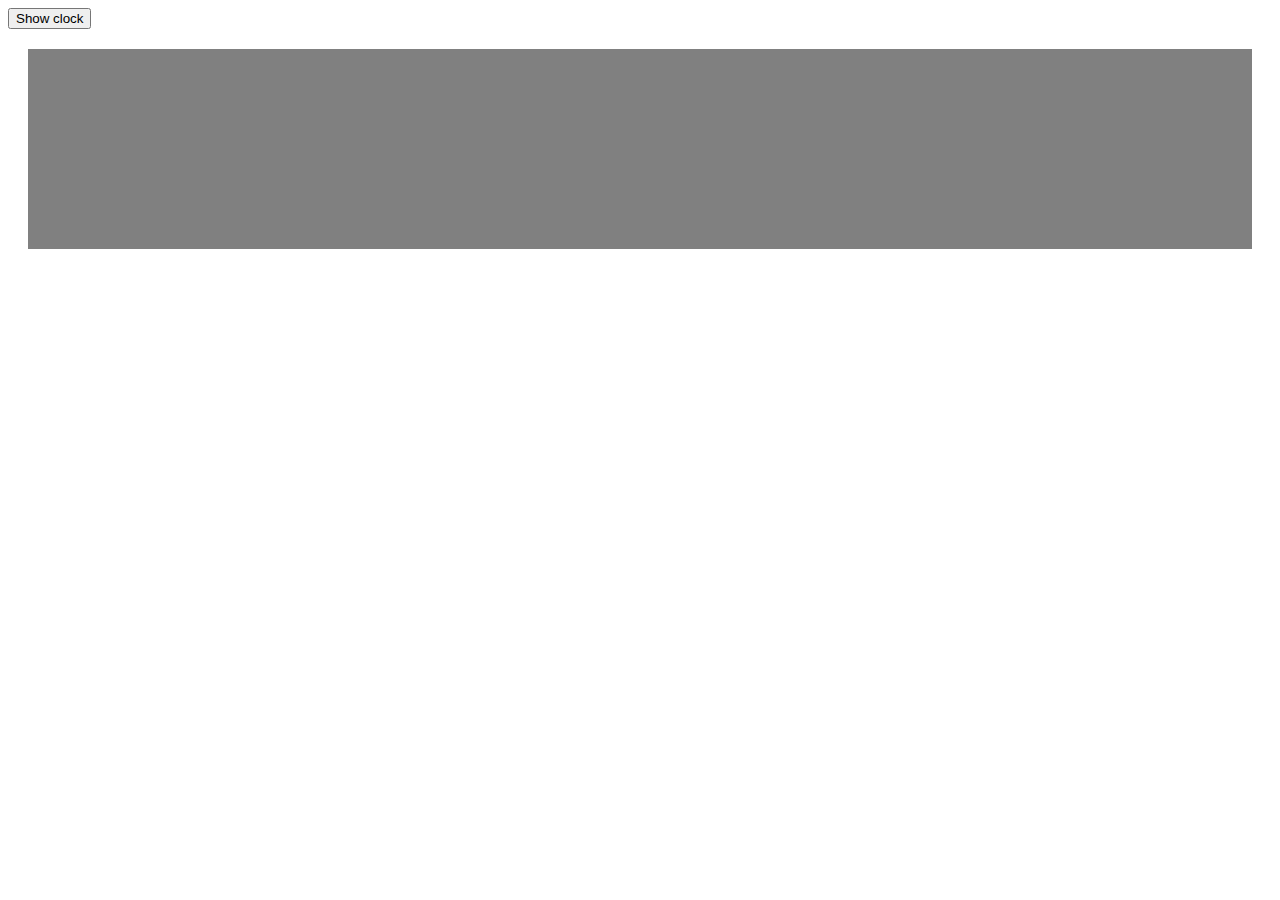
<file: week05/clockbutton.html>
<!DOCTYPE html>
<html>
  <head>
    <meta charset="utf-8">
    <title>Web Design 2: Jesus' Clock time</title>
   <script>
      
    function updateTime() {
  	// get all parts of the current time
    var now = new Date();
    var hours = now.getHours();
    var minutes = now.getMinutes();
    var seconds = now.getSeconds();
    
      // add leading zero's to minutes and seconds
  if (minutes < 10) {
    minutes = '0' + minutes;
  }
  if (seconds < 10) {
    seconds = '0' + seconds;
  }

  // get time of day (am or pm)
  if (hours >= 12 && hours < 24) {
    var timeOfDay = 'pm';
  }
  else {
    var timeOfDay = 'am';
  }

  // convert hours from 24-hour time to 12-hour time
  if (hours > 12) {
    hours = hours - 12;
  }

     

    // splice them together into a character string named "currentTime"
    var currentTime = hours + ':' + minutes + ':' + seconds + '  ' + timeOfDay;

    // get the clock div
    var myClock = document.getElementById('clock');

    // write the currentTime string to the clock div
    myClock.innerHTML = currentTime;
    }
    
       function toggleClock() {
    // get the clock
    var myClock = document.getElementById('clock');

    // get the current value of the clock's display property
    var displaySetting = myClock.style.display;

    // also get the clock button, so we can change what it says
    var clockButton = document.getElementById('clockButton');

    // now toggle the clock and the button text, depending on current state
    if (displaySetting == 'block') {
      // clock is visible. hide it
      myClock.style.display = 'none';
      // change button text
      clockButton.innerHTML = 'Show clock';
    }
    else {
      // clock is hidden. show it
      myClock.style.display = 'block';
      // change button text
      clockButton.innerHTML = 'Hide clock';
    }
  }
     
     
   </script>
      <style>
        
    div#clock {
      display: block;
      text-align: center;
      background-color: grey;
      color: white;
      padding:100px;
      margin:20px;
      font-family: sans-serif;
    }
  </style>
  </head>
  <body onload="setInterval('updateTime()',1000)">
    <button onclick="toggleClock()" id="clockButton">Show clock</button>
    <div id="clock"></div>
  </body>
</html>
</file>
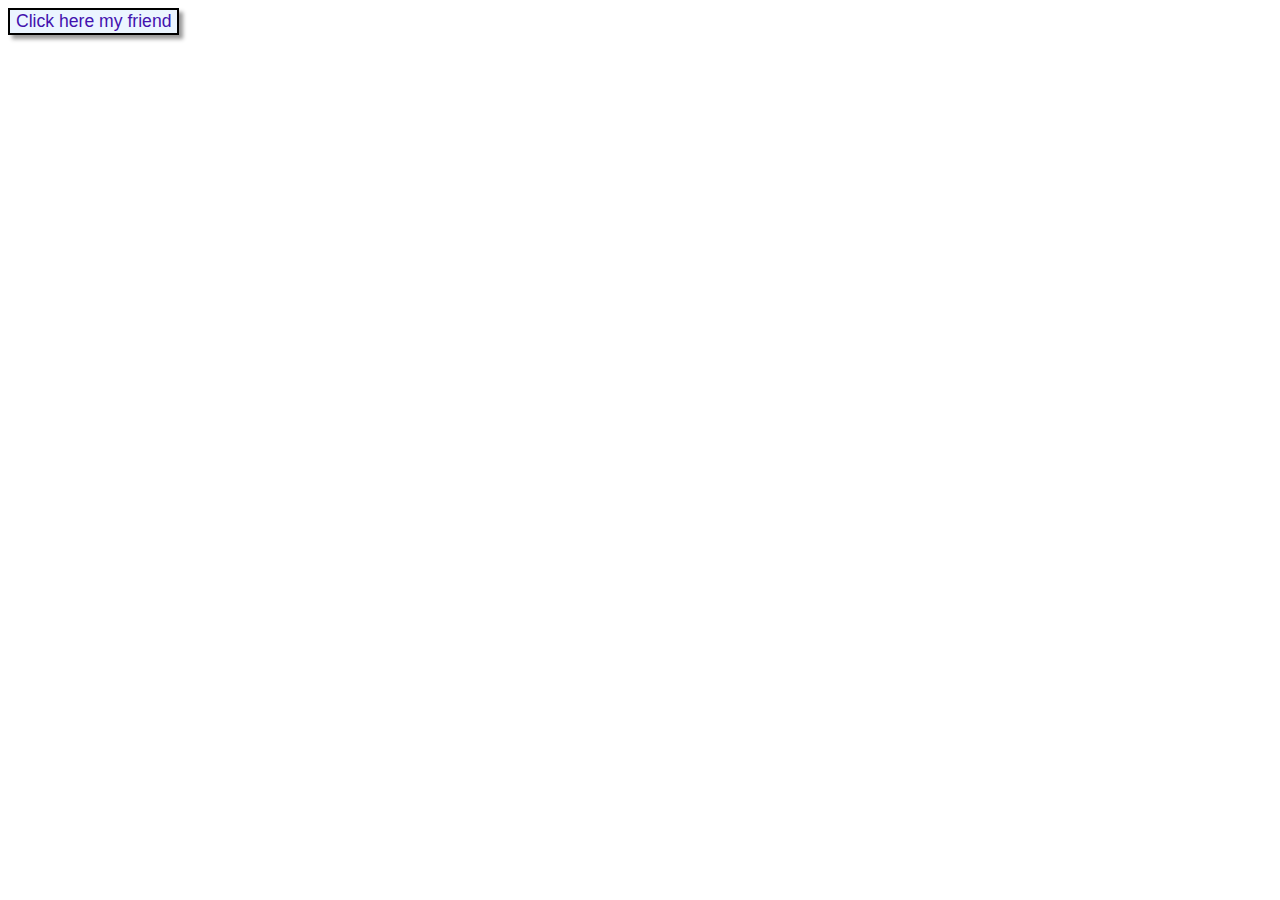
<file: week05/javascript.html>
<!DOCTYPE html>
<html>
  <head>
    <meta charset="utf-8">
    <title>Web Design 2: Jesus' Javascript Page</title>
  <script>
  function showAlert() {
    var myText = "Hey! Welcome to my first Javascript.";
    alert (myText);
  }
  </script>
    <style>
        button {
    font-size: 1.1em;
    background-color: #EBF5FF;
    color: #4312AE;
    border: 2px solid black;
    box-shadow: 4px 4px 4px #999999;
  }
  button:hover, button:focus, button:active {
    /* swap colors */
    color: #EBF5FF;
    background-color: #4312AE;
    cursor: pointer; /* displays a hand */
  }
    </style>
  </head>
  <body>

    <button onclick="showAlert()">Click here my friend</button>

  </body>
</html>
</file>
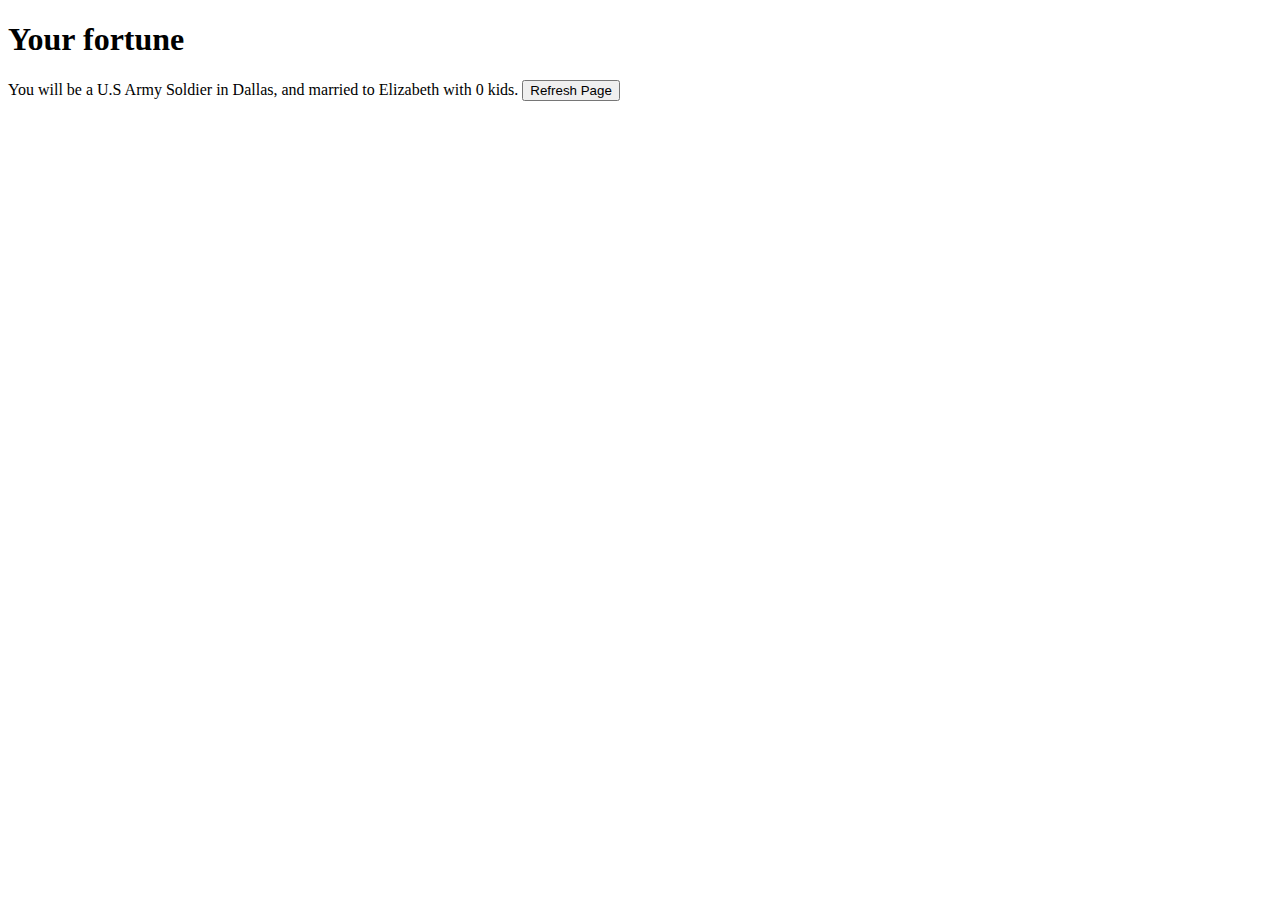
<file: week07/fortune.html>
<!doctype html>
<html>
  <head>
    <title>Your Fortune</title> 
  </head>
  <body>
    <h1>Your fortune</h1>
    <script src="future.js">
    </script>
    <button onClick="window.location.href=window.location.href">Refresh Page</button>
  </body>   
</html>
</file>
<file: week03/styles.css>
@charset "utf-8";
/* CSS Document */

body {
  font-family: "Georgia", serif;
  color: black;
  line-height: 140%;
  margin: 30px;
  background-image: url("page-bg.gif");
  background-repeat: no-repeat;
  background-attachment: fixed;
  background-color: #F7F3DE;
}
header h1 {
  font-size: 350%;
  color: #7C1A00;
  padding: 40px 40px 40px 120px;
  background-image: url("header-image-1.gif");
  background-repeat: no-repeat;
}

#container {
  margin-bottom: 30px;
}
nav {
  float: left;
  width: 150px;
}
nav ul {
  margin: 0;
  padding: 0;
  list-style-type: none;
  color: #7C1A00;
}
nav li {
  margin: 10px;
  border-width: 1px;
  border-style: solid;
  border-color: #7C1A00;
  background-color: #FFE597;
}
nav a {
  color: white;
  background-color: #8C9273;
  padding: 3px 60px 3px 3px;
  text-decoration: none;
}
nav a:hover {
  background-color: #7C1A00;
}
#content {
  background-image: url("trans-bg.gif");
  border-width: 1px;
  border-style: solid;
  border-color: #CCCCCC;
  margin-left: 180px;
  padding: 10px;
}

footer {
  display: inline;
  padding: 10px;
}

h1 {
  color: #8C9273;
}

h2 {
   border-left: 20px solid #8C9273;
   border-bottom: 5px solid #8C9273;
   padding-left: 5px;
}
h3 {
  background-image: url("header-star-1.gif");
  background-repeat: no-repeat;
  padding-left: 20px;
}

blockquote {
  background-color: #FFE597;
}

ul {
  list-style-type: square;
}
a {
  color: #7C1A00;
  font-weight: bold;
}
a:hover {
  background-color: #FFE597;
}
</file>
<file: week04/styles.css>
/* || General setup */

html, body {
  margin: 0;
  padding: 0;
}

html {
  font-size: 10px;
  background-color: #a9a9a9;
}

body {
  width: 70%;
  min-width: 800px;
  margin: 0 auto;
}

/* || typography */

h1, h2, h3 {
  font-family: 'Cinzel Decorative', cursive;
  color: #2a2a2a;
}

p, input, li {
  font-family: 'Roboto Condensed', sans-serif;
  color: #2a2a2a;
}

h1 {
  font-size: 4rem;
  text-align: center;
  text-shadow: 2px 2px 10px black;
}

h2 {
  font-size: 3rem;
  text-align: center;
}

h3 {
  font-size: 2.2rem;
}

p, li {
  font-size: 1.6rem;
  line-height: 1.5;
}

/* || header layout */

header {
  margin-bottom: 10px;
  display: flex;
  flex-flow: row wrap;
}

body > * {
  background-color: red;
  padding: 1%;
}

main, header, nav, article, aside, footer, section {
  background-color: rgba(0,255,0,0.5);
  padding: 1%;
}

h1 {
  flex: 5;
  text-transform: uppercase;
}

header img {
  display: block;
  height: 60px;
  padding-top: 20.15px;
}

nav {
  height: 50px;
  flex: 100%;
  display: flex;
}

nav ul {
  padding: 0;
  list-style-type: none;
  flex: 2;
  display: flex;
}

nav li {
  display: inline;
  text-align: center;
  flex: 1;
}

nav a, nav span {
  display: inline-block;
  font-size: 2rem;
  height: 3rem;
  line-height: 1.7;
  text-transform: uppercase;
  text-decoration: none;
  color: black;

}

/* || main layout */

main {
  display: flex;
}

article, section {
  flex: 4;
}

aside {
  flex: 1;
  margin-left: 10px;
  padding: 1%;
}

aside a {
  display: block;
  float: left;
  width: 50%;
}

aside img {
  max-width: 100%;
}

footer {
  margin-top: 10px;
}
</file>
<file: week04/style1.css>
/* || General setup */

html, body {
  margin: 0;
  padding: 0;
}

html {
  font-size: 10px;
  background-color: #D2B48C;
}

body {
  width: 70%;
  min-width: 800px;
  margin: 0 auto;
}

/* || typography */

h1, h2, h3 {
  font-family: 'Cinzel Decorative', cursive;
  color: #2a2a2a;
}

p, input, li {
  font-family: 'Roboto Condensed', sans-serif;
  color: #2a2a2a;
}

h1 {
  font-size: 4rem;
  text-align: center;
  text-shadow: 2px 2px 10px black;
}

h2 {
  font-size: 3rem;
  text-align: center;
}

h3 {
  font-size: 2.2rem;
}

p, li {
  font-size: 1.6rem;
  line-height: 1.5;
}

/* || header layout */

header {
  margin-bottom: 10px;
  display: flex;
  flex-flow: row wrap;
}

body > * {
  background-color: red;
  padding: 1%;
}

main, header, nav, article, aside, footer, section {
  background-color: hsl(0, 100%, 70%);
  padding: 1%;
}
h1 {
  flex: 5;
  text-transform: uppercase;
}

header img {
  display: block;
  height: 60px;
  padding-top: 20.15px;
}

nav {
  height: 50px;
  flex: 100%;
  display: flex;
}

nav ul {
  padding: 0;
  list-style-type: none;
  flex: 2;
  display: flex;
}

nav li {
  display: inline;
  text-align: center;
  flex: 1;
}

nav a, nav span {
  display: inline-block;
  font-size: 2rem;
  height: 3rem;
  line-height: 1.7;
  text-transform: uppercase;
  text-decoration: none;
  color: black;

}

/* || main layout */

main {
  display: flex;
}

article, section {
  flex: 4;
}

aside {
  flex: 1;
  margin-left: 10px;
  padding: 1%;
}

aside a {
  display: block;
  float: left;
  width: 50%;
}

aside img {
  max-width: 100%;
}

footer {
  margin-top: 10px;
}
</file>
